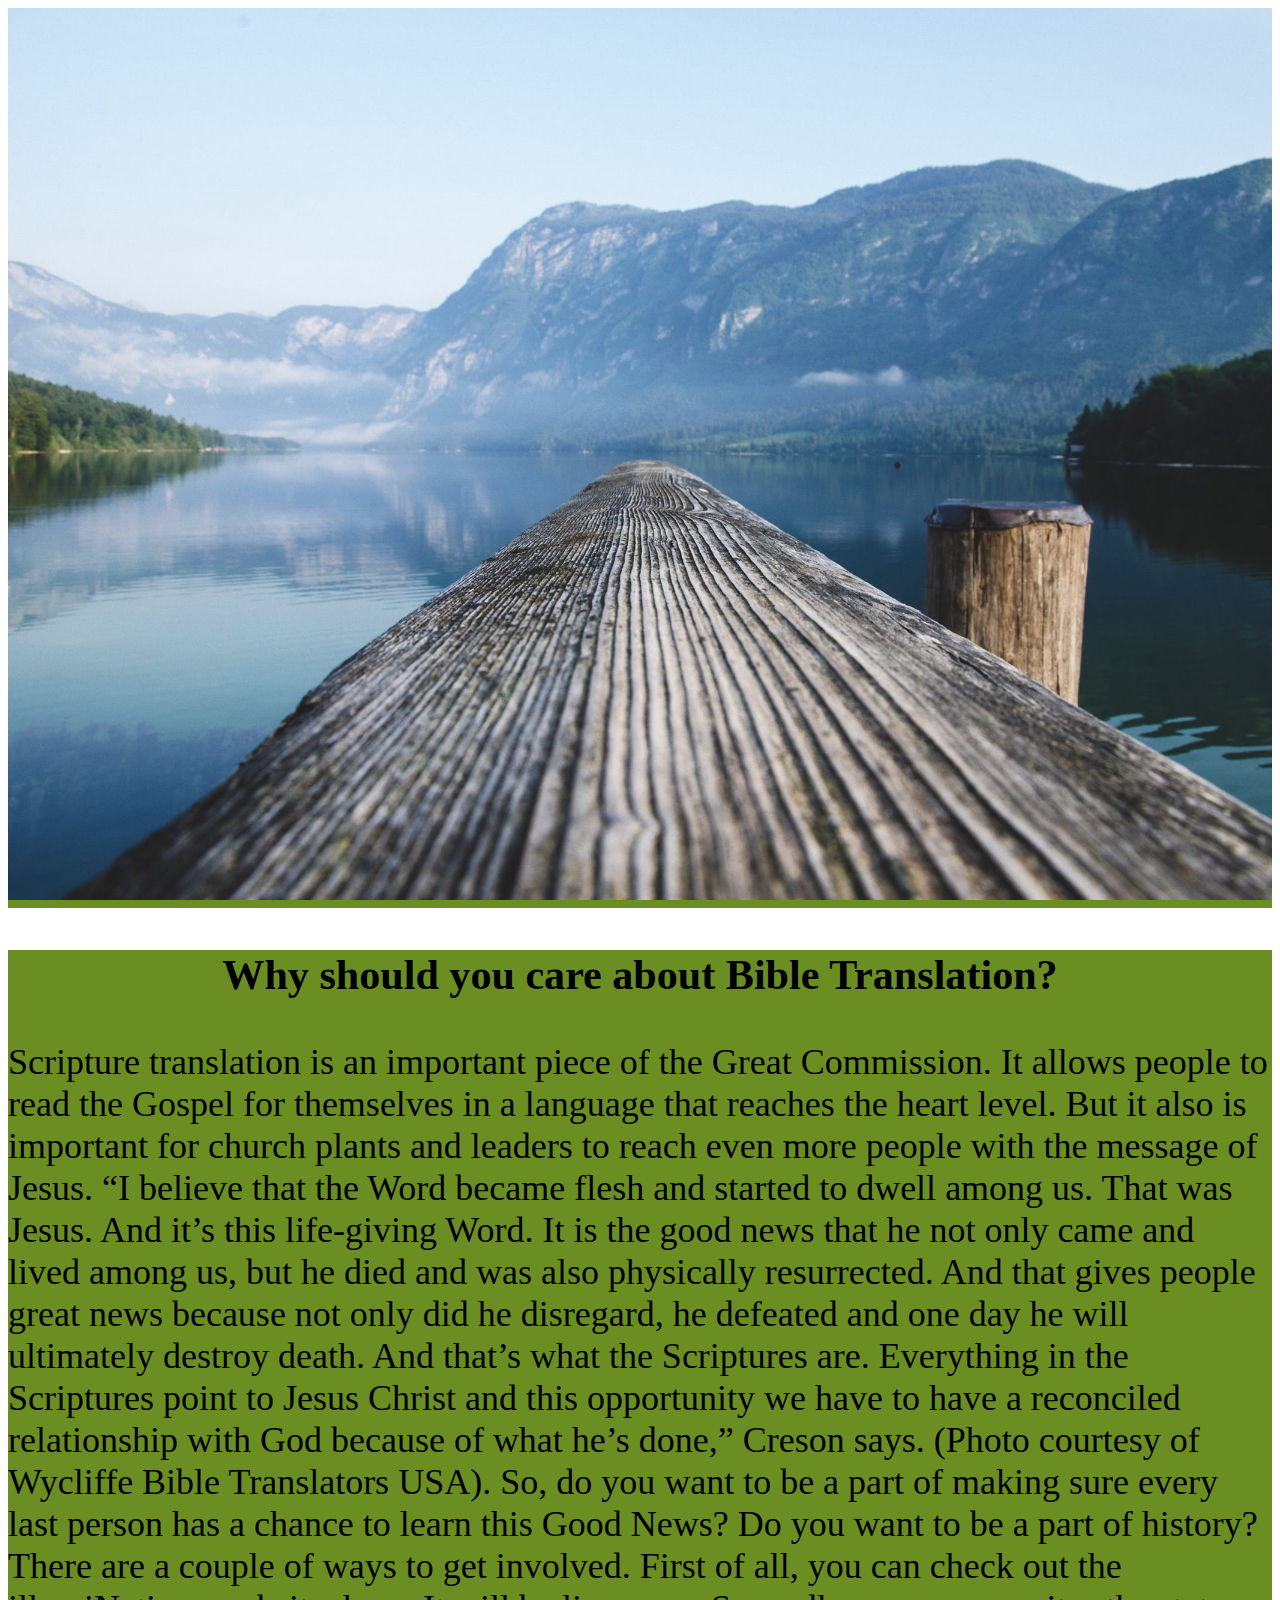
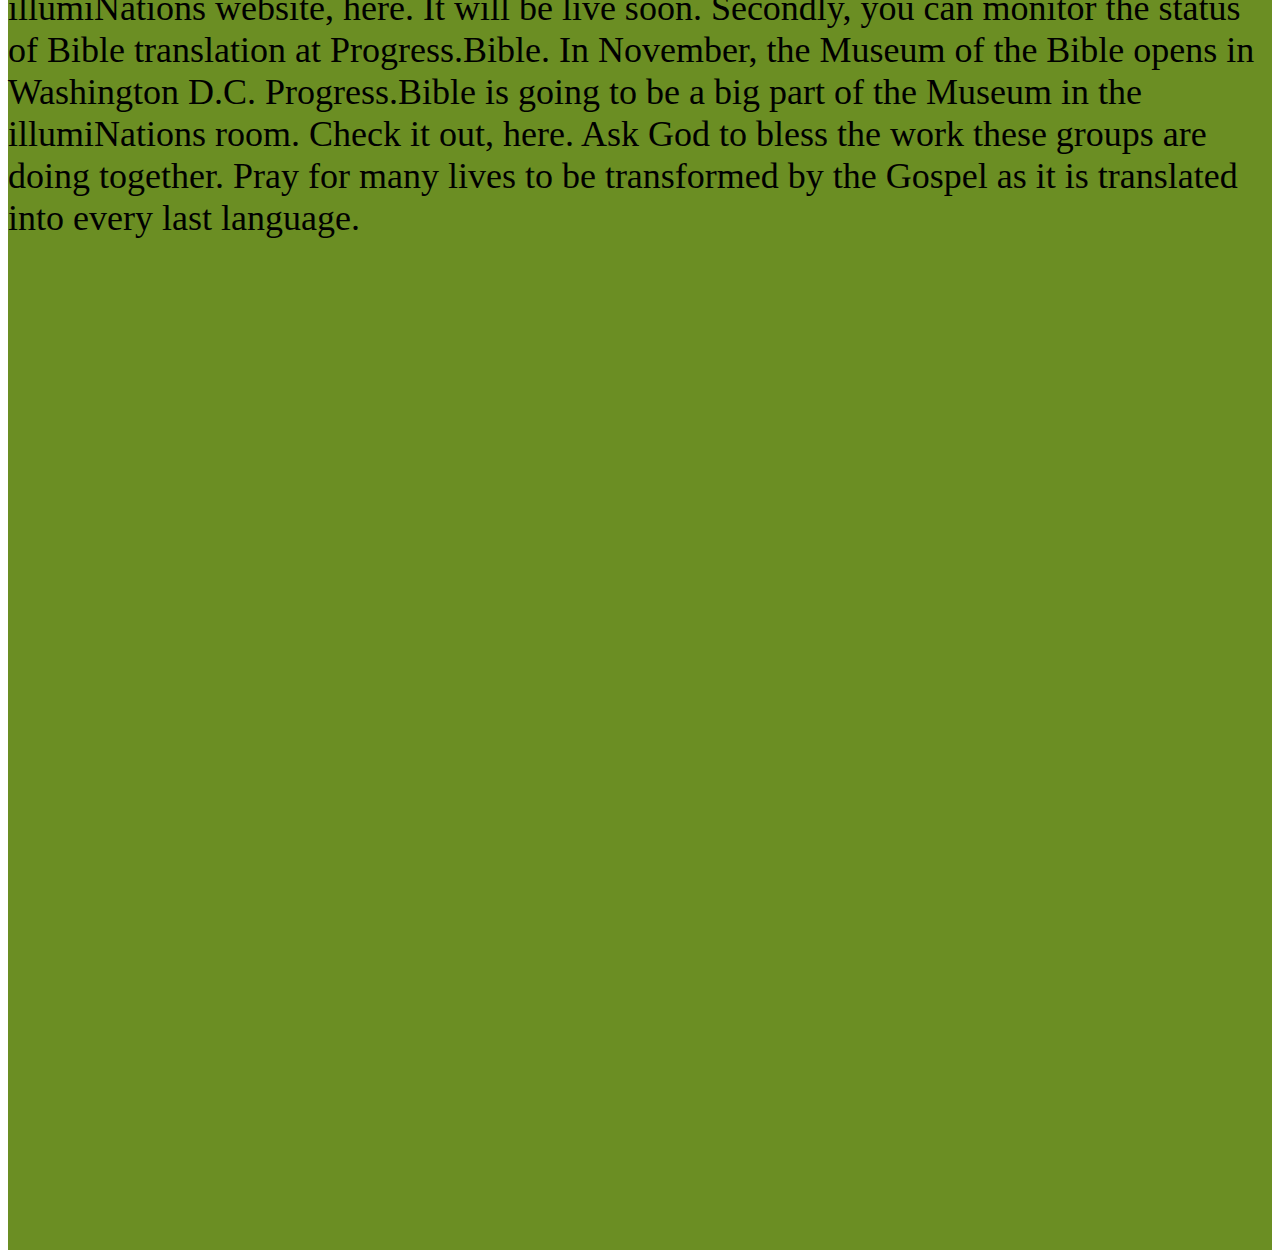
<file: index.html>
<!DOCTYPE html>
<html>
<head>
    <meta name="viewport" content="width=device-width, initial-scale=1">
    <style>
        body, html {
            height: 100%;
        }

        .parallax {
            /* The image used */
            background-image: url('bgimage.jpeg');

            /* Full height */
            height: 100%;

            /* Create the parallax scrolling effect */
            background-attachment: fixed;
            background-position: center;
            background-repeat: no-repeat;
            background-size: cover;
        }
        div{
            height:1000px;
            font-size:36px;
            background-color: olivedrab;
        }
    </style>
</head>
<body>

<div class="parallax"></div>

<div >


    <h3 align="center"> Why should you care about Bible Translation?</h3>
    <p>
        Scripture translation is an important piece of the Great Commission. It allows people to read the Gospel for themselves in a language that reaches the heart level.
        But it also is important for church plants and leaders to reach even more people with the message of Jesus.

        “I believe that the Word became flesh and started to dwell among us. That was Jesus. And it’s this life-giving Word.
        It is the good news that he not only came and lived among us, but he died and was also physically resurrected.

        And that gives people great news because not only did he disregard, he defeated and one day he will ultimately destroy death. And that’s what the Scriptures are.
        Everything in the Scriptures point to Jesus Christ and this opportunity we have to have a reconciled relationship with God because of what he’s done,” Creson says.

        (Photo courtesy of Wycliffe Bible Translators USA).
        So, do you want to be a part of making sure every last person has a chance to learn this Good News? Do you want to be a part of history? There are a couple of ways to get involved.
        First of all, you can check out the illumiNations website, here. It will be live soon.

        Secondly, you can monitor the status of Bible translation at Progress.Bible. In November, the Museum of the Bible opens in Washington D.C.
        Progress.Bible is going to be a big part of the Museum in the illumiNations room. Check it out, here.

        Ask God to bless the work these groups are doing together. Pray for many lives to be transformed by the Gospel as it is translated into every last language.
    </p>
</div>

<div class="parallax"></div>

</body>
</html>
</file>
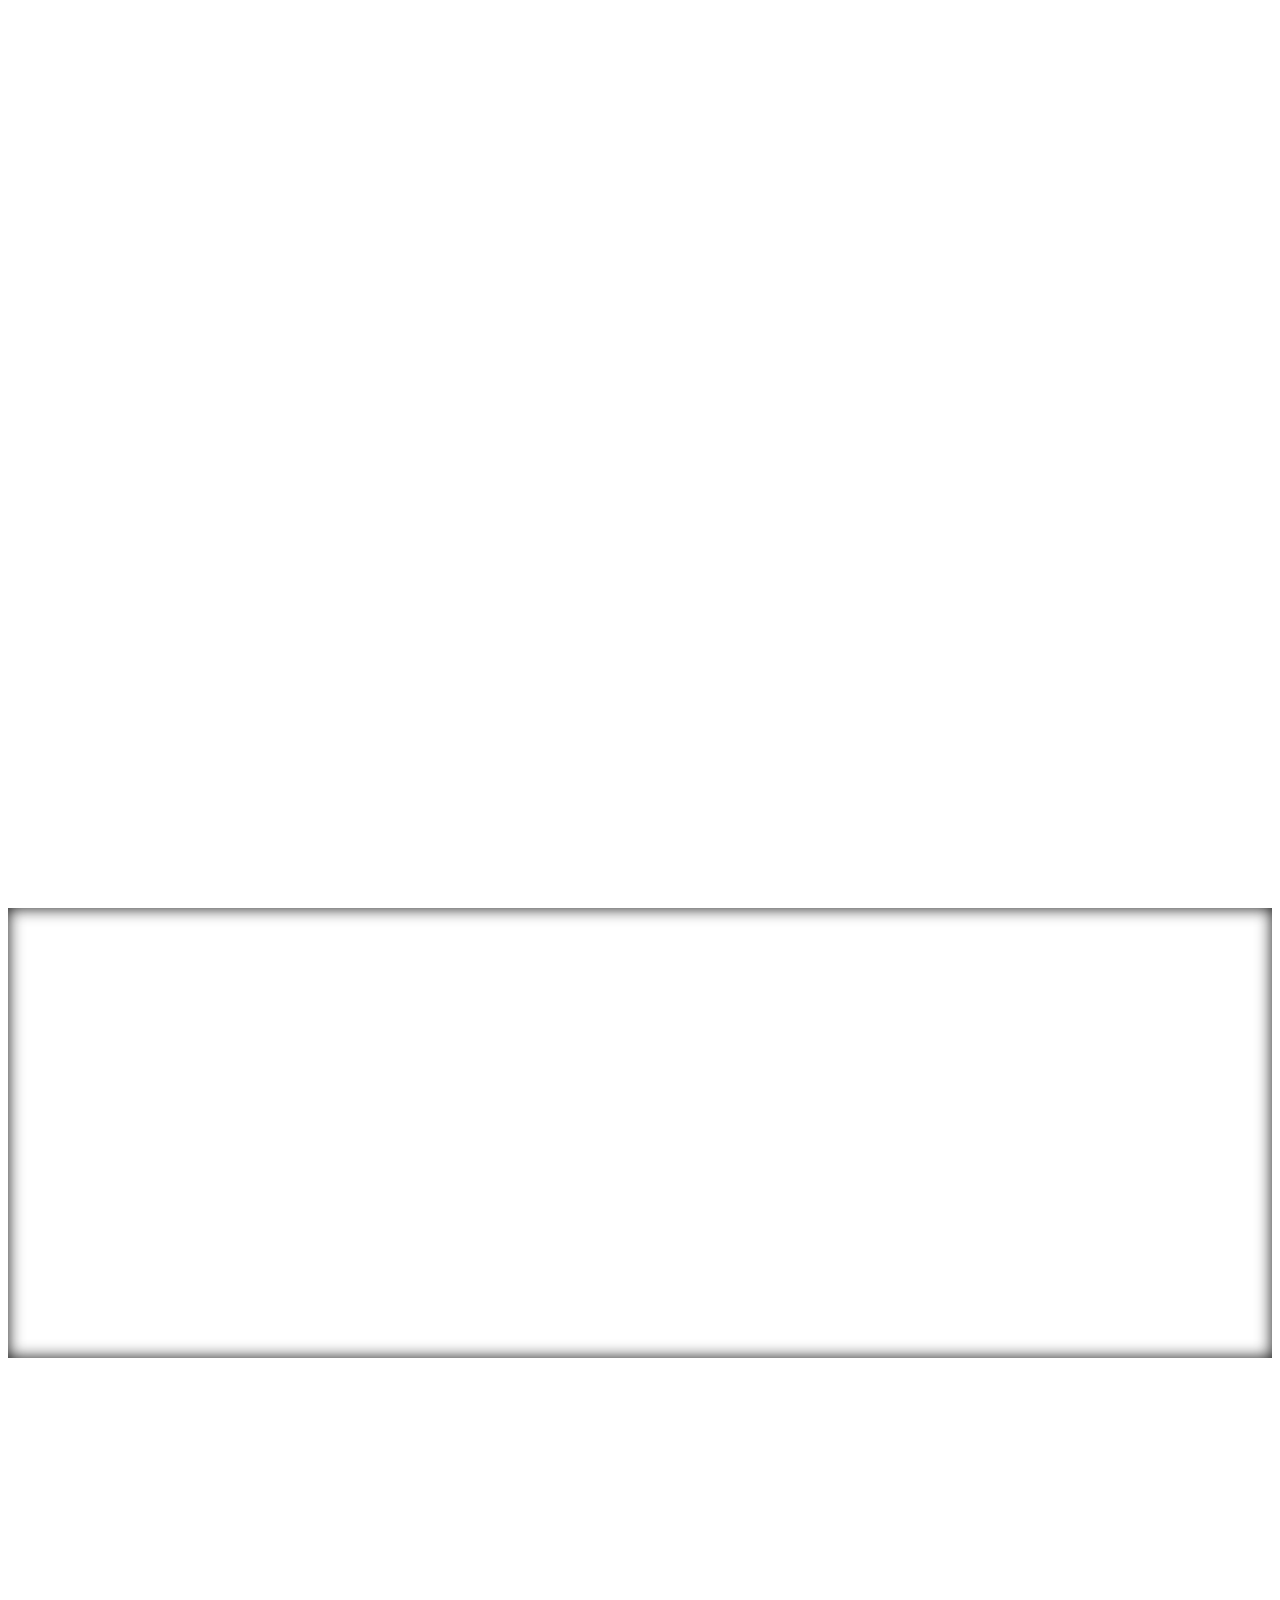
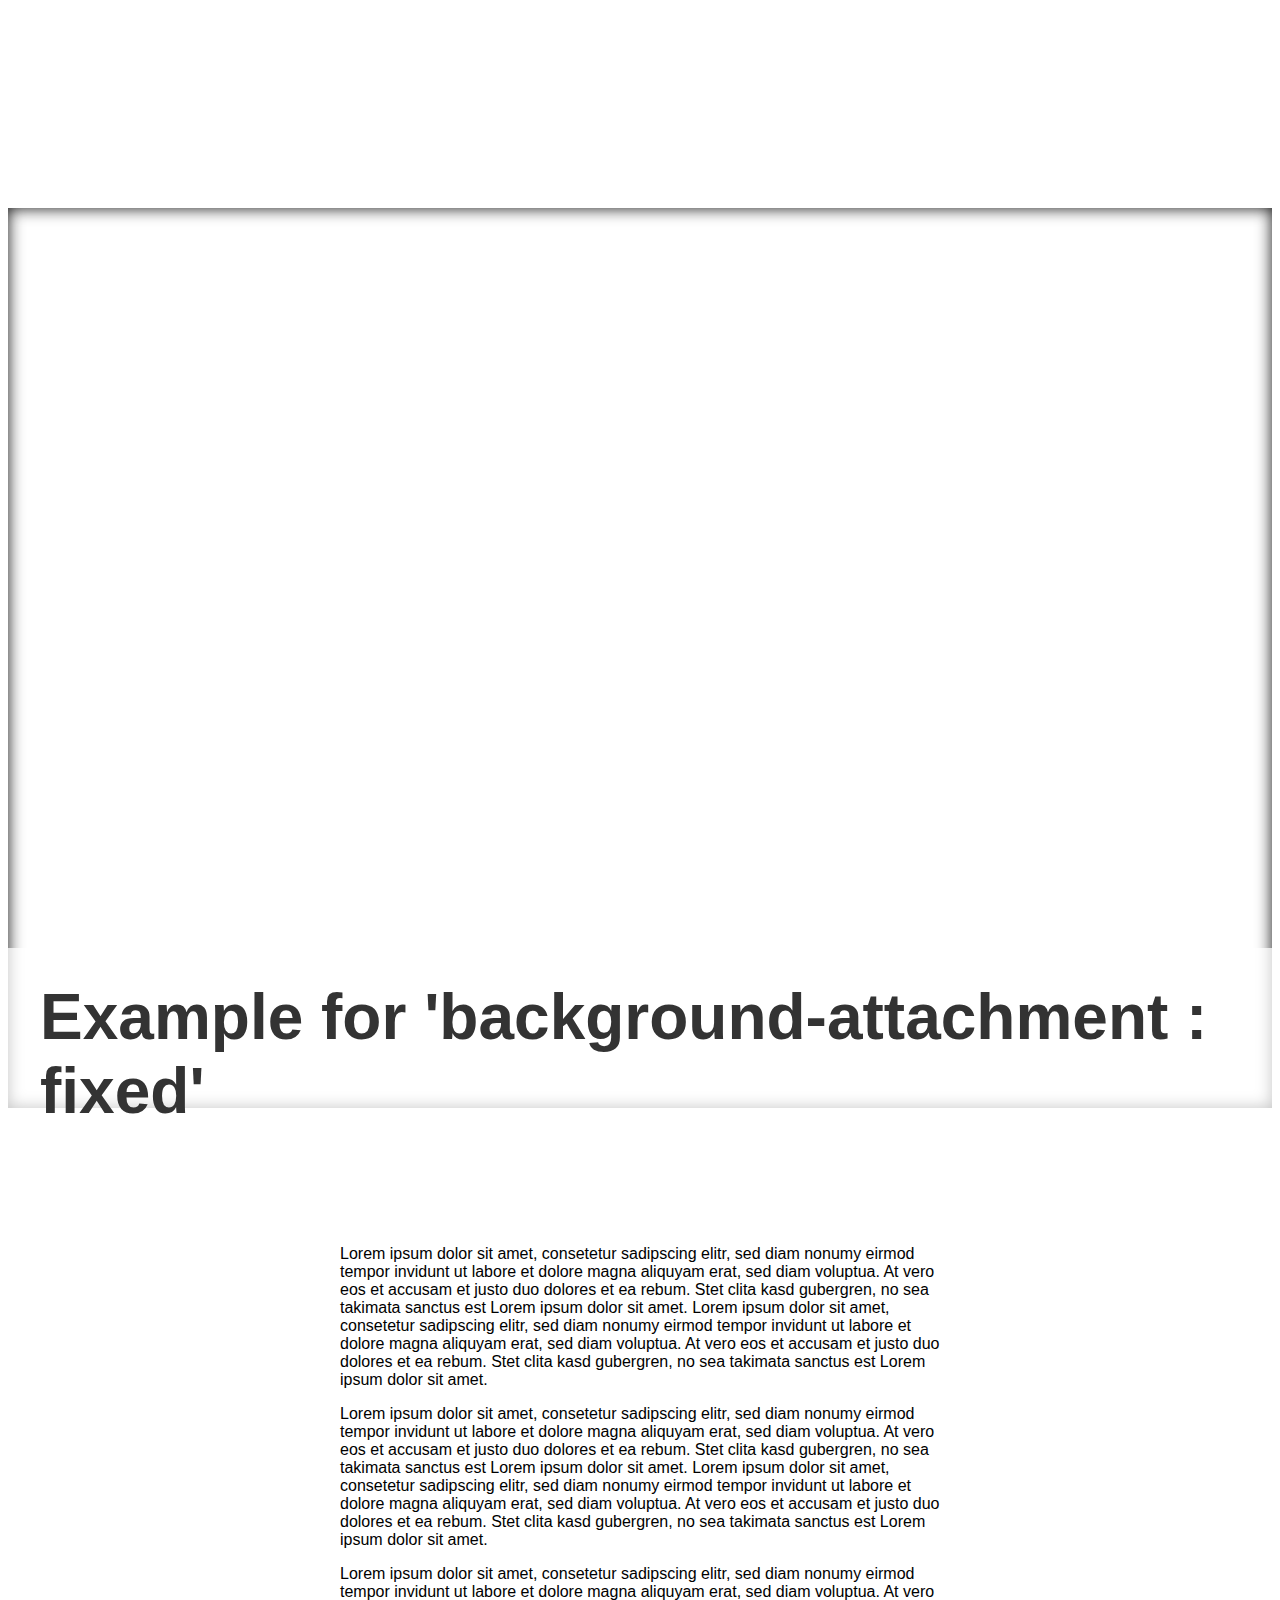
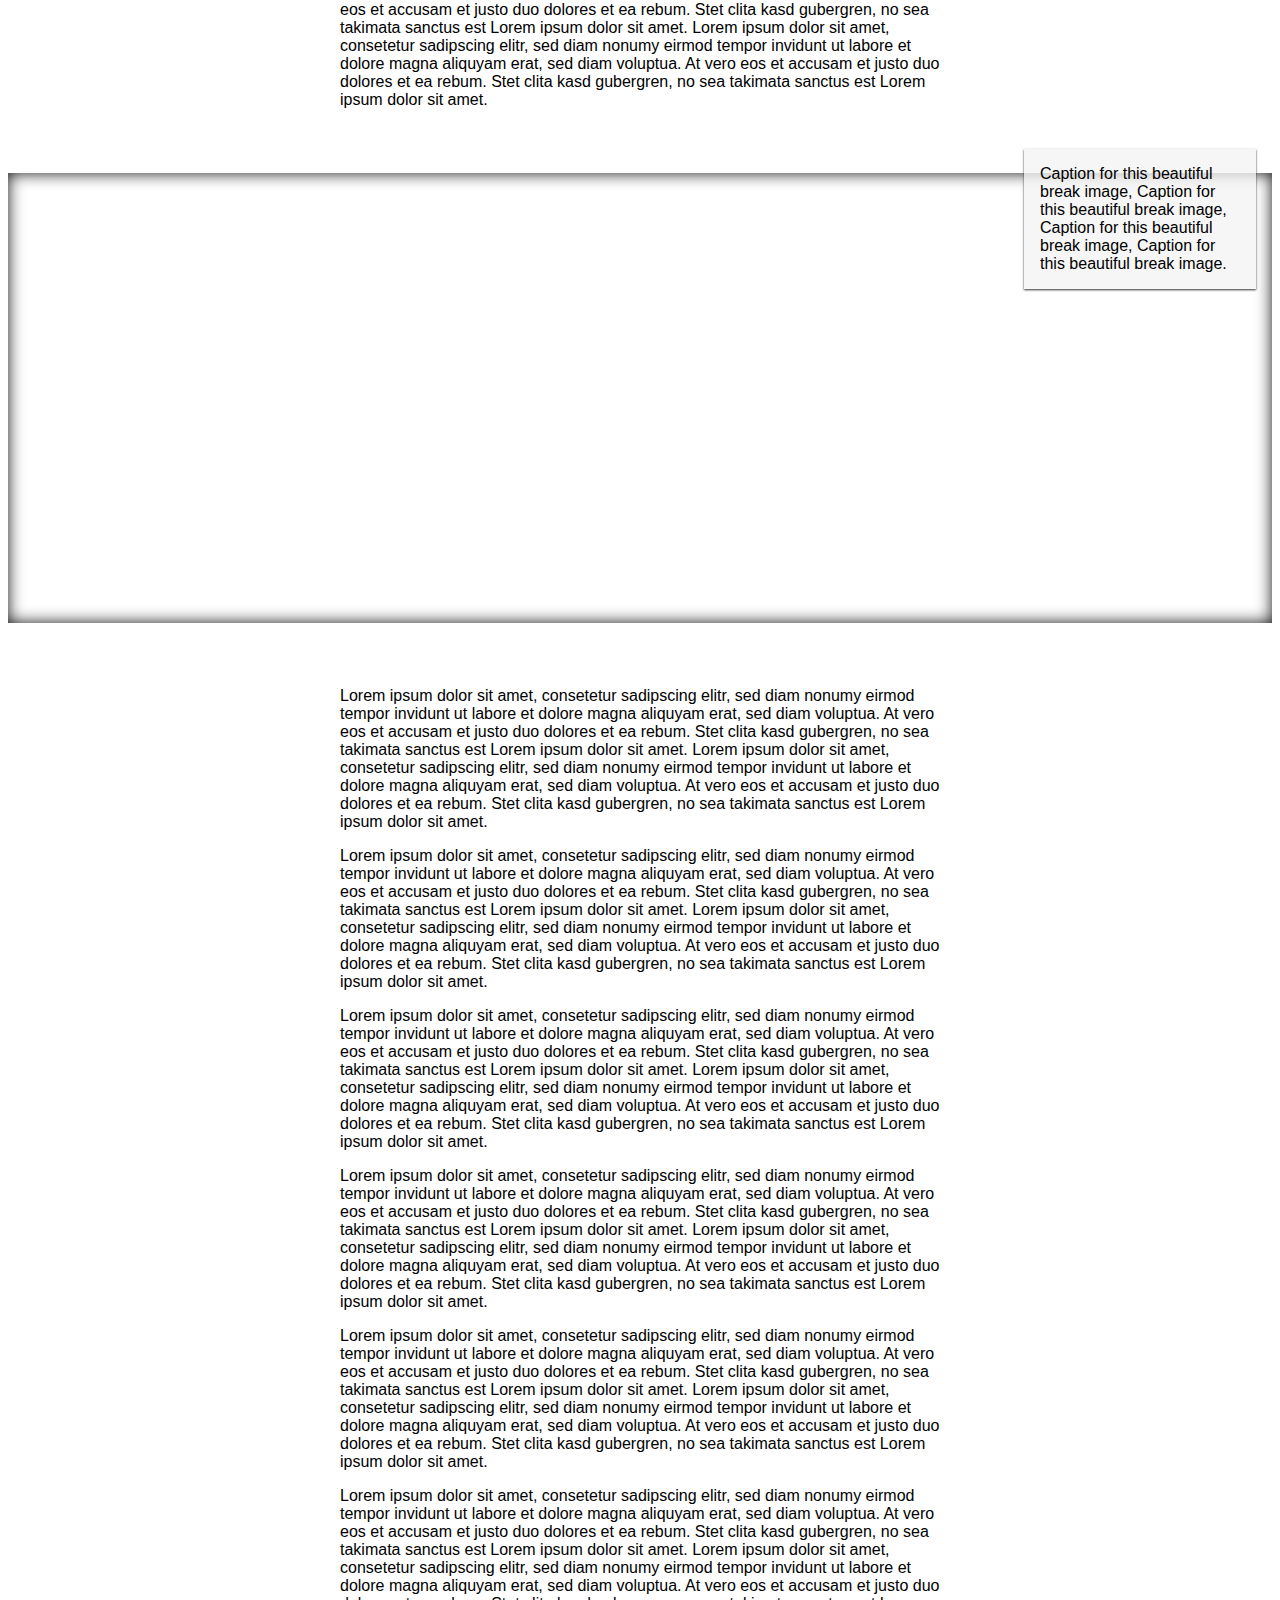
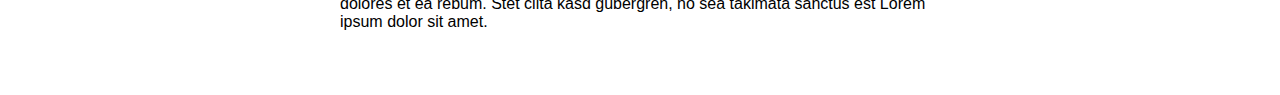
<file: example2.html>
<!DOCTYPE html>
<html>
<head>
    <meta name="viewport" content="width=device-width, initial-scale=1">
    <link rel="stylesheet" href="style.css">
</head>
<body>
        <article>
            <div class="parallax">
                <div class="bg__foo">foo</div>
                <div class="bg__bar">bar</div>
                <div class="bg__baz">baz</div>
                <div class="bg__bazz">bazz</div>
            </div>
            <header>
                <h1>Example for 'background-attachment : fixed'</h1>
            </header>
            <section>
                <div class="container">
                    <p>Lorem ipsum dolor sit amet, consetetur sadipscing elitr, sed diam nonumy eirmod tempor invidunt ut labore et dolore magna aliquyam erat, sed diam voluptua. At vero eos et accusam et justo duo dolores et ea rebum. Stet clita kasd gubergren, no sea takimata sanctus est Lorem ipsum dolor sit amet. Lorem ipsum dolor sit amet, consetetur sadipscing elitr, sed diam nonumy eirmod tempor invidunt ut labore et dolore magna aliquyam erat, sed diam voluptua. At vero eos et accusam et justo duo dolores et ea rebum. Stet clita kasd gubergren, no sea takimata sanctus est Lorem ipsum dolor sit amet.</p>
                    <p>Lorem ipsum dolor sit amet, consetetur sadipscing elitr, sed diam nonumy eirmod tempor invidunt ut labore et dolore magna aliquyam erat, sed diam voluptua. At vero eos et accusam et justo duo dolores et ea rebum. Stet clita kasd gubergren, no sea takimata sanctus est Lorem ipsum dolor sit amet. Lorem ipsum dolor sit amet, consetetur sadipscing elitr, sed diam nonumy eirmod tempor invidunt ut labore et dolore magna aliquyam erat, sed diam voluptua. At vero eos et accusam et justo duo dolores et ea rebum. Stet clita kasd gubergren, no sea takimata sanctus est Lorem ipsum dolor sit amet.</p>
                    <p>Lorem ipsum dolor sit amet, consetetur sadipscing elitr, sed diam nonumy eirmod tempor invidunt ut labore et dolore magna aliquyam erat, sed diam voluptua. At vero eos et accusam et justo duo dolores et ea rebum. Stet clita kasd gubergren, no sea takimata sanctus est Lorem ipsum dolor sit amet. Lorem ipsum dolor sit amet, consetetur sadipscing elitr, sed diam nonumy eirmod tempor invidunt ut labore et dolore magna aliquyam erat, sed diam voluptua. At vero eos et accusam et justo duo dolores et ea rebum. Stet clita kasd gubergren, no sea takimata sanctus est Lorem ipsum dolor sit amet.</p>
                </div>
            </section>
            <section class="parallax">
                <div class="bg__break">
                    <div class="capture">Caption for this beautiful break image, Caption for this beautiful break image, Caption for this beautiful break image, Caption for this beautiful break image.</div>
                </div>
            </section>
            <section>
                <div class="container">
                    <p>Lorem ipsum dolor sit amet, consetetur sadipscing elitr, sed diam nonumy eirmod tempor invidunt ut labore et dolore magna aliquyam erat, sed diam voluptua. At vero eos et accusam et justo duo dolores et ea rebum. Stet clita kasd gubergren, no sea takimata sanctus est Lorem ipsum dolor sit amet. Lorem ipsum dolor sit amet, consetetur sadipscing elitr, sed diam nonumy eirmod tempor invidunt ut labore et dolore magna aliquyam erat, sed diam voluptua. At vero eos et accusam et justo duo dolores et ea rebum. Stet clita kasd gubergren, no sea takimata sanctus est Lorem ipsum dolor sit amet.</p>
                    <p>Lorem ipsum dolor sit amet, consetetur sadipscing elitr, sed diam nonumy eirmod tempor invidunt ut labore et dolore magna aliquyam erat, sed diam voluptua. At vero eos et accusam et justo duo dolores et ea rebum. Stet clita kasd gubergren, no sea takimata sanctus est Lorem ipsum dolor sit amet. Lorem ipsum dolor sit amet, consetetur sadipscing elitr, sed diam nonumy eirmod tempor invidunt ut labore et dolore magna aliquyam erat, sed diam voluptua. At vero eos et accusam et justo duo dolores et ea rebum. Stet clita kasd gubergren, no sea takimata sanctus est Lorem ipsum dolor sit amet.</p>
                    <p>Lorem ipsum dolor sit amet, consetetur sadipscing elitr, sed diam nonumy eirmod tempor invidunt ut labore et dolore magna aliquyam erat, sed diam voluptua. At vero eos et accusam et justo duo dolores et ea rebum. Stet clita kasd gubergren, no sea takimata sanctus est Lorem ipsum dolor sit amet. Lorem ipsum dolor sit amet, consetetur sadipscing elitr, sed diam nonumy eirmod tempor invidunt ut labore et dolore magna aliquyam erat, sed diam voluptua. At vero eos et accusam et justo duo dolores et ea rebum. Stet clita kasd gubergren, no sea takimata sanctus est Lorem ipsum dolor sit amet.</p>
                    <p>Lorem ipsum dolor sit amet, consetetur sadipscing elitr, sed diam nonumy eirmod tempor invidunt ut labore et dolore magna aliquyam erat, sed diam voluptua. At vero eos et accusam et justo duo dolores et ea rebum. Stet clita kasd gubergren, no sea takimata sanctus est Lorem ipsum dolor sit amet. Lorem ipsum dolor sit amet, consetetur sadipscing elitr, sed diam nonumy eirmod tempor invidunt ut labore et dolore magna aliquyam erat, sed diam voluptua. At vero eos et accusam et justo duo dolores et ea rebum. Stet clita kasd gubergren, no sea takimata sanctus est Lorem ipsum dolor sit amet.</p>
                    <p>Lorem ipsum dolor sit amet, consetetur sadipscing elitr, sed diam nonumy eirmod tempor invidunt ut labore et dolore magna aliquyam erat, sed diam voluptua. At vero eos et accusam et justo duo dolores et ea rebum. Stet clita kasd gubergren, no sea takimata sanctus est Lorem ipsum dolor sit amet. Lorem ipsum dolor sit amet, consetetur sadipscing elitr, sed diam nonumy eirmod tempor invidunt ut labore et dolore magna aliquyam erat, sed diam voluptua. At vero eos et accusam et justo duo dolores et ea rebum. Stet clita kasd gubergren, no sea takimata sanctus est Lorem ipsum dolor sit amet.</p>
                    <p>Lorem ipsum dolor sit amet, consetetur sadipscing elitr, sed diam nonumy eirmod tempor invidunt ut labore et dolore magna aliquyam erat, sed diam voluptua. At vero eos et accusam et justo duo dolores et ea rebum. Stet clita kasd gubergren, no sea takimata sanctus est Lorem ipsum dolor sit amet. Lorem ipsum dolor sit amet, consetetur sadipscing elitr, sed diam nonumy eirmod tempor invidunt ut labore et dolore magna aliquyam erat, sed diam voluptua. At vero eos et accusam et justo duo dolores et ea rebum. Stet clita kasd gubergren, no sea takimata sanctus est Lorem ipsum dolor sit amet.</p>
                </div>
            </section>
        </article>
</body>
</file>
<file: style.css>
body, html {
    height: 100%;
    font-family: sans-serif;
}

.parallax [class*="bg__"] {
    position: relative;
    height: 50vh;
    text-indent: -9999px;
    background-attachment: fixed;
    background-position: top center;
    background-size: cover;
}
.parallax [class*="bg__"]:nth-child(2n) {
    box-shadow: inset 0 0 1em #111;
}
.parallax .bg__foo, .parallax .bg__bazz {
    height: 100vh;
}
.parallax .bg__foo {
    background-image: url(https://s3-us-west-2.amazonaws.com/s.cdpn.io/30354/parallax1.jpg);
}
.parallax .bg__bar {
    background-image: url(https://s3-us-west-2.amazonaws.com/s.cdpn.io/30354/parallax2.jpg);
}
.parallax .bg__baz {
    background-image: url(https://s3-us-west-2.amazonaws.com/s.cdpn.io/30354/parallax3.jpg);
}
.parallax .bg__bazz {
    background-image: url(https://s3-us-west-2.amazonaws.com/s.cdpn.io/30354/parallax1.jpg);
}
.parallax .bg__break {
    box-shadow: inset 0 0 1em #111;
    background-image: url(https://s3-us-west-2.amazonaws.com/s.cdpn.io/30354/parallax1.jpg);
}
.parallax .capture {
    float: right;
    width: 200px;
    padding: 1em;
    margin: -1.5em 1em 0 0;
    text-indent: 0;
    background: rgba(243, 243, 243, 0.75);
    box-shadow: 0 1px 0.125em #333;
}

article .container {
    width: 600px;
    margin: 0 auto;
}
article header {
    position: relative;
    margin: -5em 0 0 0;
    padding: 1em;
    text-align: left;
    font-size: 2em;
    color: #333;
    background-color: rgba(255, 255, 255, 0.75);
}
article h1, article h2 {
    margin: 0 0 0.333em;
}
article section {
    padding: 3em;
}
article section.parallax {
    margin: 0;
    padding: 0;
}

a, a:visited, a:active {
    color: #f66;
}
</file>
